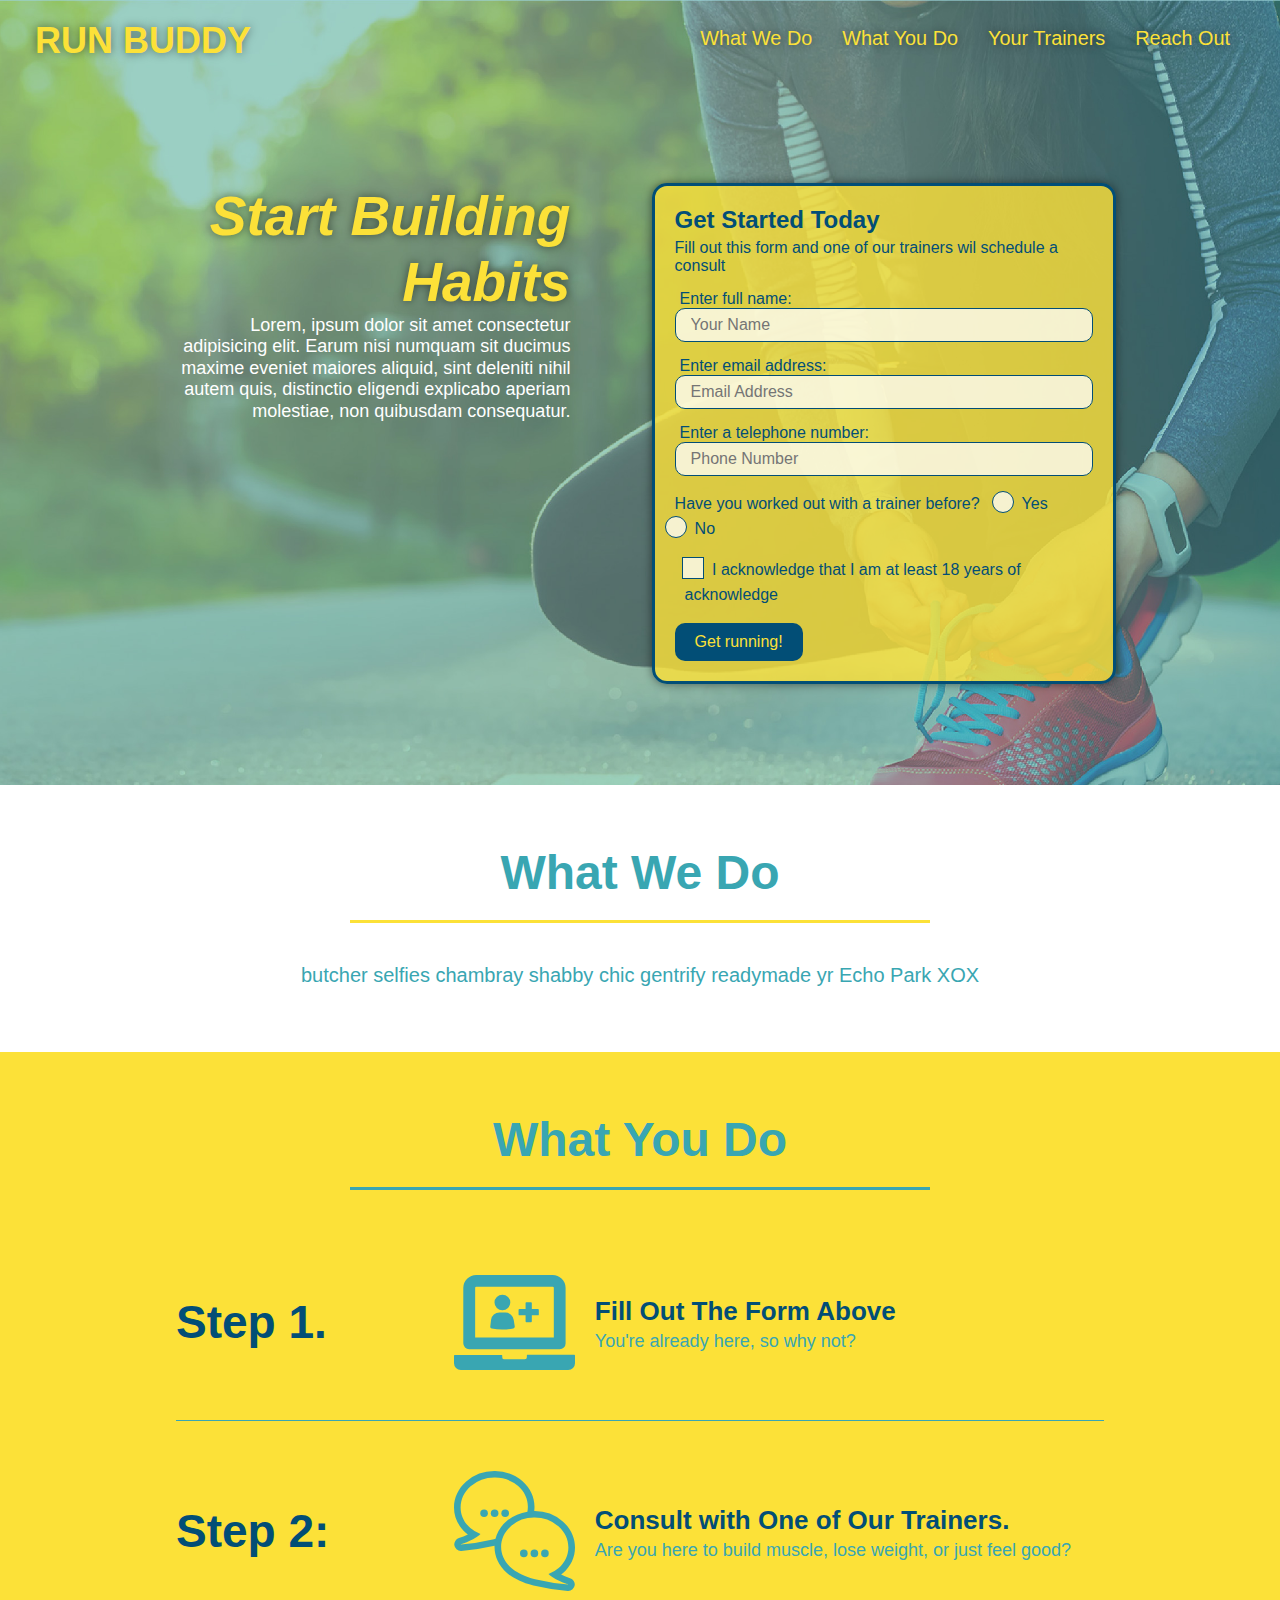
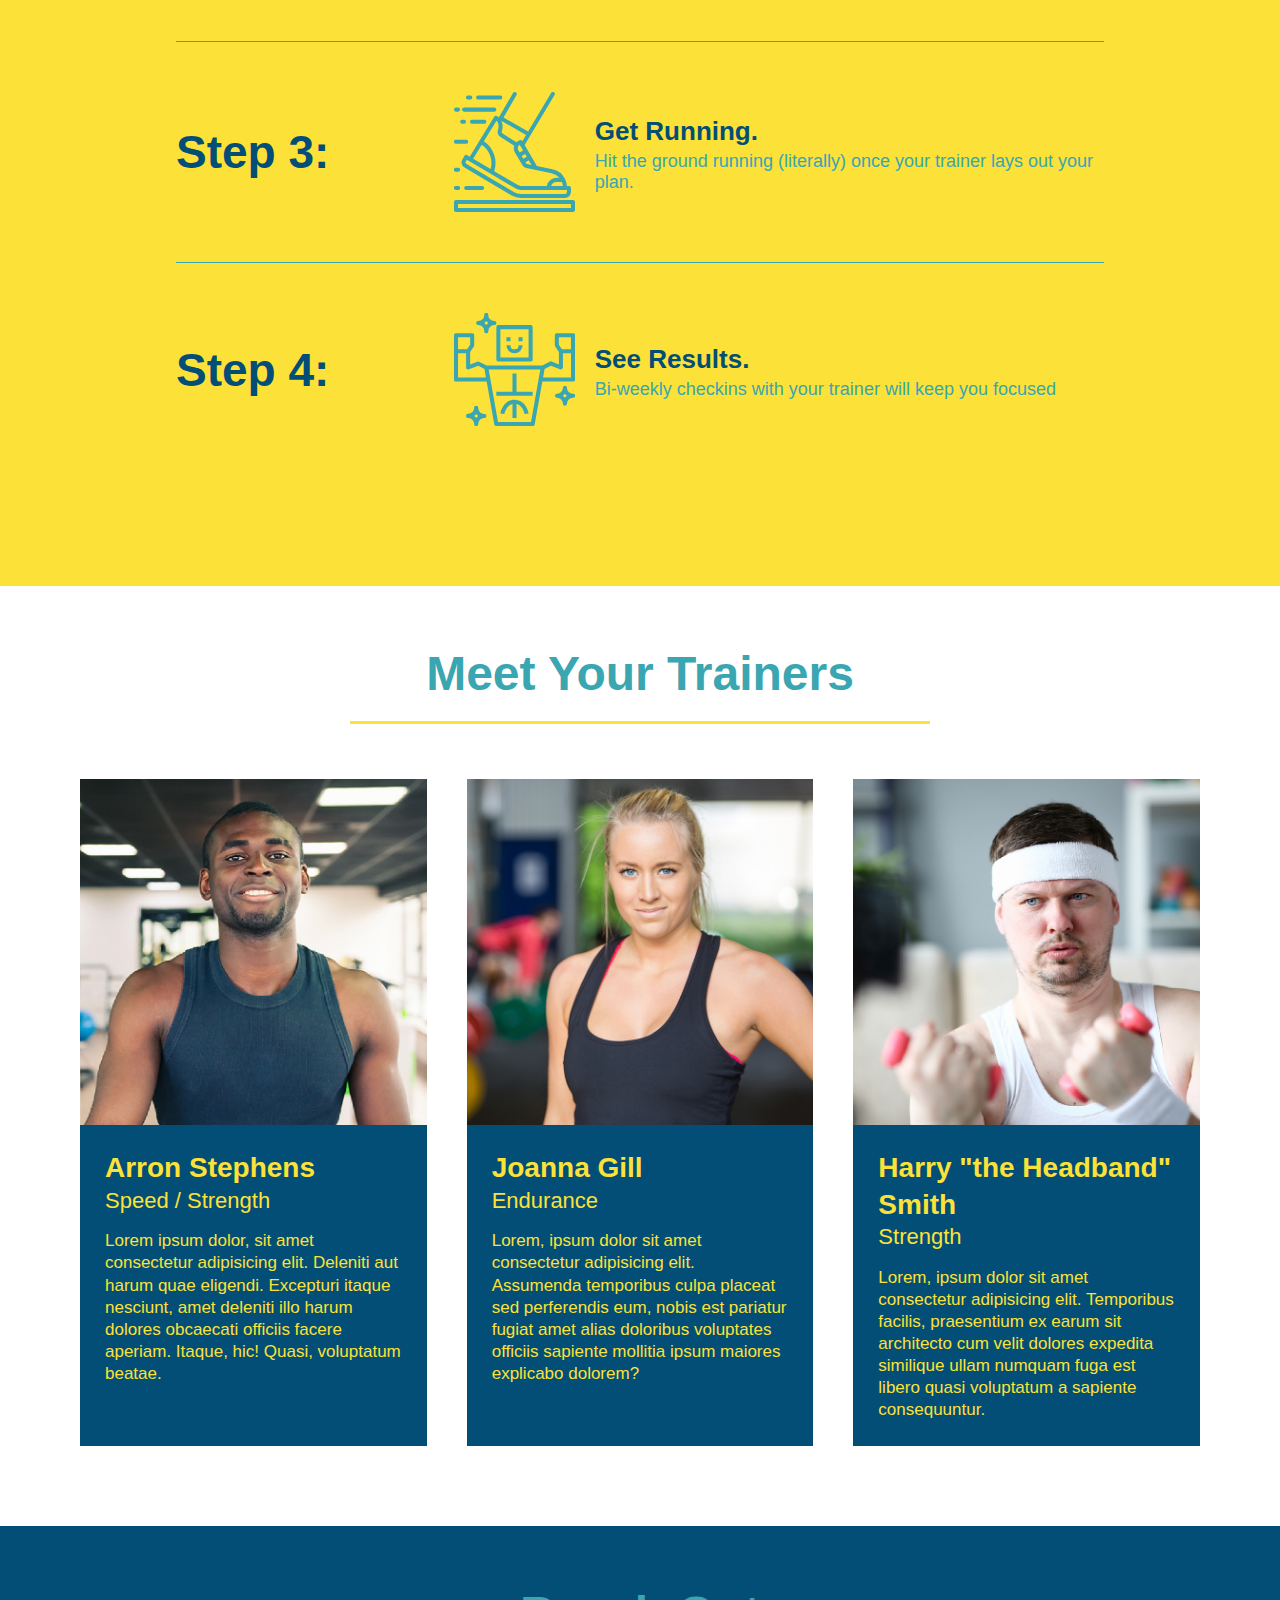
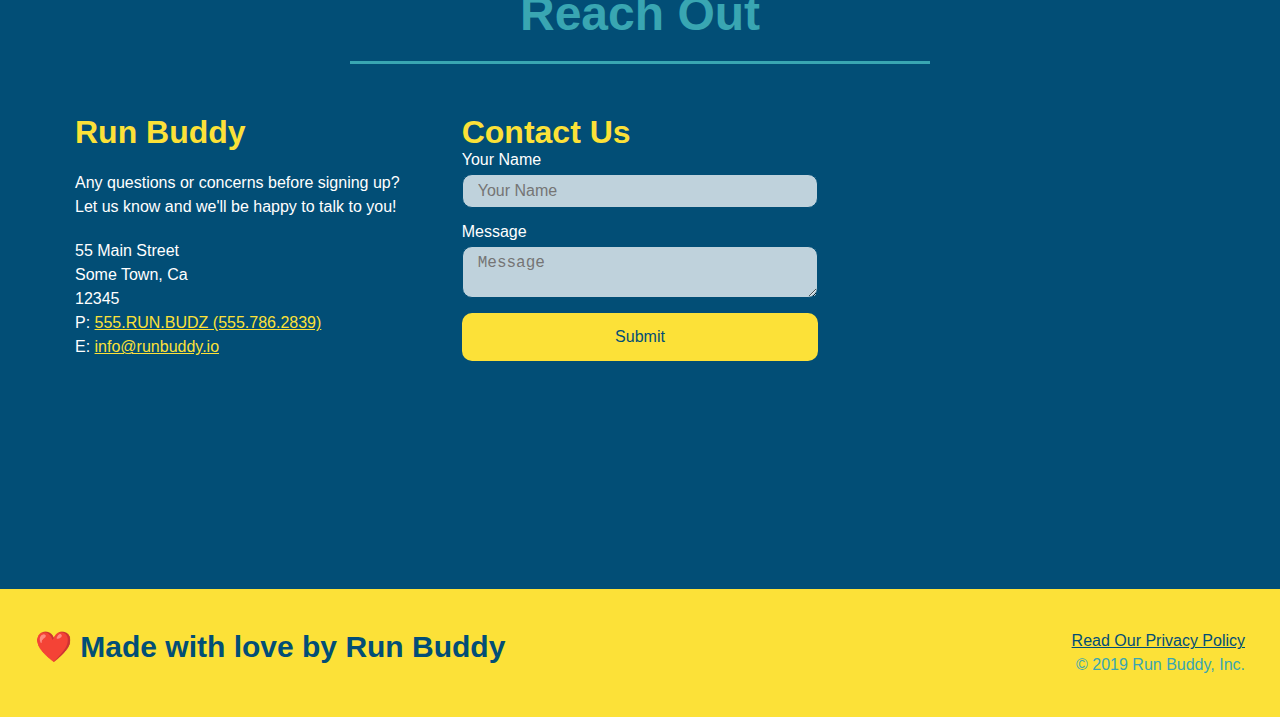
<file: index.html>
<!DOCTYP html>
<html lang="en">
    <head>
        <meta charset="UTF-8" />
        
        <title>Run Buddy</title>
        <link rel="stylesheet" href="./assets/css/style.css" />
    </head>
    <body>
        <!--navigation-->
        <header>
        <h1>
            <a href="index.html">RUN BUDDY</a>
        </h1>
        <nav>
            <!--Unordered list element-->
            <ul>
                <!--List item element-->
                <li>
                    <!--Anchor element-->
                    <a href="#what-we-do">What We Do</a>
                </li>
                <li>
                    <a href="#what-you-do">What You Do</a>
                </li>
                <li>
                    <a href="#your-trainers">Your Trainers</a>
                </li>
                <li>
                    <a href="#reach-out">Reach Out</a>
                </li>
            </ul>
        </nav>
        </header>

        <!--hero/jumbotron-->
        <section class="hero">
            <div class="hero-cta">
                <h2>Start Building Habits</h2>
                <p>Lorem, ipsum dolor sit amet consectetur adipisicing elit. Earum nisi numquam sit ducimus maxime eveniet maiores aliquid, sint deleniti nihil autem quis, distinctio eligendi explicabo aperiam molestiae, non quibusdam consequatur.</p>
            </div>
            <div class="hero-form">
                <h3>Get Started Today</h3>
                <p>Fill out this form and one of our trainers wil schedule a consult</p>
                <!--Add form element-->
                <form>
                    <label for="name">Enter full name:</label>
                    <input class="form-input" type="text" placeholder="Your Name" name="name" id="name" />
                    <label for="email">Enter email address:</label>
                    <input class="form-input" type="email" placeholder="Email Address" name="email" id="email" />
                    <label for="phone">Enter a telephone number:</label>
                    <input class="form-input" type="tel" placeholder="Phone Number" name="phone" id="phone"/>
                    <p>
                        Have you worked out with a trainer before?
                    <span class="radio-wrapper">
                        <input type="radio" name="trainer-confirm" id="trainer-yes" />
                        <label for="trainer-yes">Yes</label>
                    </span>
                    <span class="radio-wrapper">
                        <input type="radio" name="trainer-confirm" id="trainer-no" />
                        <label for="trainer-no">No</label>
                    </span>
                    </p>
                    <p>
                        <span class="checkbox-wrapper">
                        <input type="checkbox" name="age-confirm" id="checkbox" />
                        <label for="checkbox">
                            I acknowledge that I am at least 18 years of acknowledge
                        </label>
                    </span>
                    </p>
                    <button type="submit">
                        Get running!
                    </button>
                </form>
            </div>
        </section>
        <!-- end hero-->

        <!--"what we do" section-->
        <section id="what-we-do" class="intro">
            <div class="flex-row">
        <h2 class="section-title primary-border">What We Do</h2>
            </div>
            <div class="flex-row">
        <p>
            butcher selfies chambray shabby chic gentrify readymade yr Echo Park XOX
        </p>
            </div>
        </section>
        
        <!--"what you do" section-->
        <section id="what-you-do" class="steps">
            <div class="flex-row">
            <h2 class="section-title secondary-border">What You Do</h2>
            </div>
            <div class="step">
                <h3>Step 1.</h3>
                <div class="step-info">
                  <div class="step-img">
                    <img src="./assets/images/step-1.svg" alt="" />
                  </div>
                  <div class="step-text">
                    <h4>Fill Out The Form Above</h4>
                    <p>You're already here, so why not?</p>
                  </div>
                </div>
              </div>
            <div class="step">
                <h3>Step 2:</h3>
                <div class="step-info">
                    <div class="step-img">
                        <img src="./assets/images/step-2.svg" alt="" />
                    </div>
                    <div class="step-text">
                        <h4>Consult with One of Our Trainers.</h4>
                        <p>Are you here to build muscle, lose weight, or just feel good?</p>
                    </div>
                </div>
            </div>
            <div class="step">
                <h3>Step 3:</h3>
                <div class="step-info">
                    <div class="step-img">
                        <img src="./assets/images/step-3.svg" alt="" />
                    </div>
                     <div class="step-text">
                        <h4>Get Running.</h4>
                        <p>Hit the ground running (literally) once your trainer lays out your plan.</p>
                    </div>
                </div>
            </div>
            <div class="step">
                <h3>Step 4:</h3>
                <div class="step-info">
                    <div class="step-img" > 
                        <img src="./assets/images/step-4.svg" alt="" />
                    </div>
                        <div class="step-text">
                            <h4>See Results.</h4>
                            <p>Bi-weekly checkins with your trainer will keep you focused</p>
                        </div>
                </div>
            </div>
        </section>
        
        <!--meet the trainers"-->
        <section id="your-trainers">
        <div class="flex-row">
            <h2 class="section-title primary-border">Meet Your Trainers</h2>
        </div>
        <div class="trainers">
            <article class="trainer">
                <img src="./assets/images/trainer-1.jpg" alt="Arron Stephens in his workout clothes, ready to pump iron" />
                <div class="trainer-bio">
                    <h3 class="trainer-name">Arron Stephens</h3>
                    <h4 class="trainer-role">Speed / Strength</h4>
                    <p>
                       Lorem ipsum dolor, sit amet consectetur adipisicing elit. Deleniti aut harum quae eligendi. Excepturi itaque nesciunt, amet deleniti illo harum dolores obcaecati officiis facere aperiam. Itaque, hic! Quasi, voluptatum beatae.
                    </p>
                </div>
            </article>
            <!--second trainer-->
            <article class="trainer">
                <img src="./assets/images/trainer-2.jpg" alt="Joanna Gill cooling off after a workout" /> 
                <div class="trainer-bio">
                    <h3 class="trainer-name">Joanna Gill</h3>
                    <h4 class="trainer-role">Endurance</h4>
                     <p>Lorem, ipsum dolor sit amet consectetur adipisicing elit. Assumenda temporibus culpa placeat sed perferendis eum, nobis est pariatur fugiat amet alias doloribus voluptates officiis sapiente mollitia ipsum maiores explicabo dolorem?</p>
                </div>
                
            </article>
            <!--third trainer-->
            <article class="trainer">
                <img src="./assets/images/trainer-3.jpg" alt="Harry Smith wearing a headband and lifting comically small pink weights" />
                <div class="trainer-bio">
                    <h3 class="trainer-name">Harry "the Headband" Smith</h3>
                    <h4 class="trainer-role">Strength</h4>
                    <p>
                        Lorem, ipsum dolor sit amet consectetur adipisicing elit. Temporibus facilis, praesentium ex earum sit architecto cum velit dolores expedita similique ullam numquam fuga est libero quasi voluptatum a sapiente consequuntur.
                    </p>
                </div>
            </article>
        </div>
        </section>

        <!-- reach out section-->
        <section id="reach-out" class="contact">
            <h2 class="section-title secondary-border">Reach Out</h2>
                
                <div class="contact-info">
                    <div>
                      <h3>Run Buddy</h3>
                      <p>
                        Any questions or concerns before signing up?
                        <br />
                        Let us know and we'll be happy to talk to you!
                      </p>
                  
                      <address>
                        55 Main Street <br />
                        Some Town, Ca <br />
                        12345 <br />
                        P: <a href="tel:555.786.2839">555.RUN.BUDZ (555.786.2839)</a><br />
                        E: <a href="mailto://info@runbuddy.io">info@runbuddy.io</a>
                      </address>
                  
                    </div>
                  
                    <div class="contact-form">
                      <h3>Contact Us</h3>
                      <form>
                        <label for="contact-name">Your Name</label>
                        <input type="text" id="contact-name" placeholder="Your Name" />
                  
                        <label for="contact-message">Message</label>
                        <textarea id="contact-message" placeholder="Message"></textarea>
                  
                        <button type="submit">Submit</button>
                      </form>
                    </div>
                  
                    <iframe
                      src="https://www.google.com/maps/embed?pb=!1m14!1m12!1m3!1d12182.30520634488!2d-74.0652613!3d40.2407219!2m3!1f0!2f0!3f0!3m2!1i1024!2i768!4f13.1!5e0!3m2!1sen!2sus!4v1561060983193!5m2!1sen!2sus"
                      frameborder="0" style="border:0" allowfullscreen></iframe>
                  
                  </div>
        </section>

        <!-- footer-->
        <footer>
            <h2>❤️ Made with love by Run Buddy</h2>
            <div>
                <a href="./privacy-policy.html">Read Our Privacy Policy</a><br />
                &copy; 2019 Run Buddy, Inc.
            </div>
        </footer>
    </body>
</html>
</file>
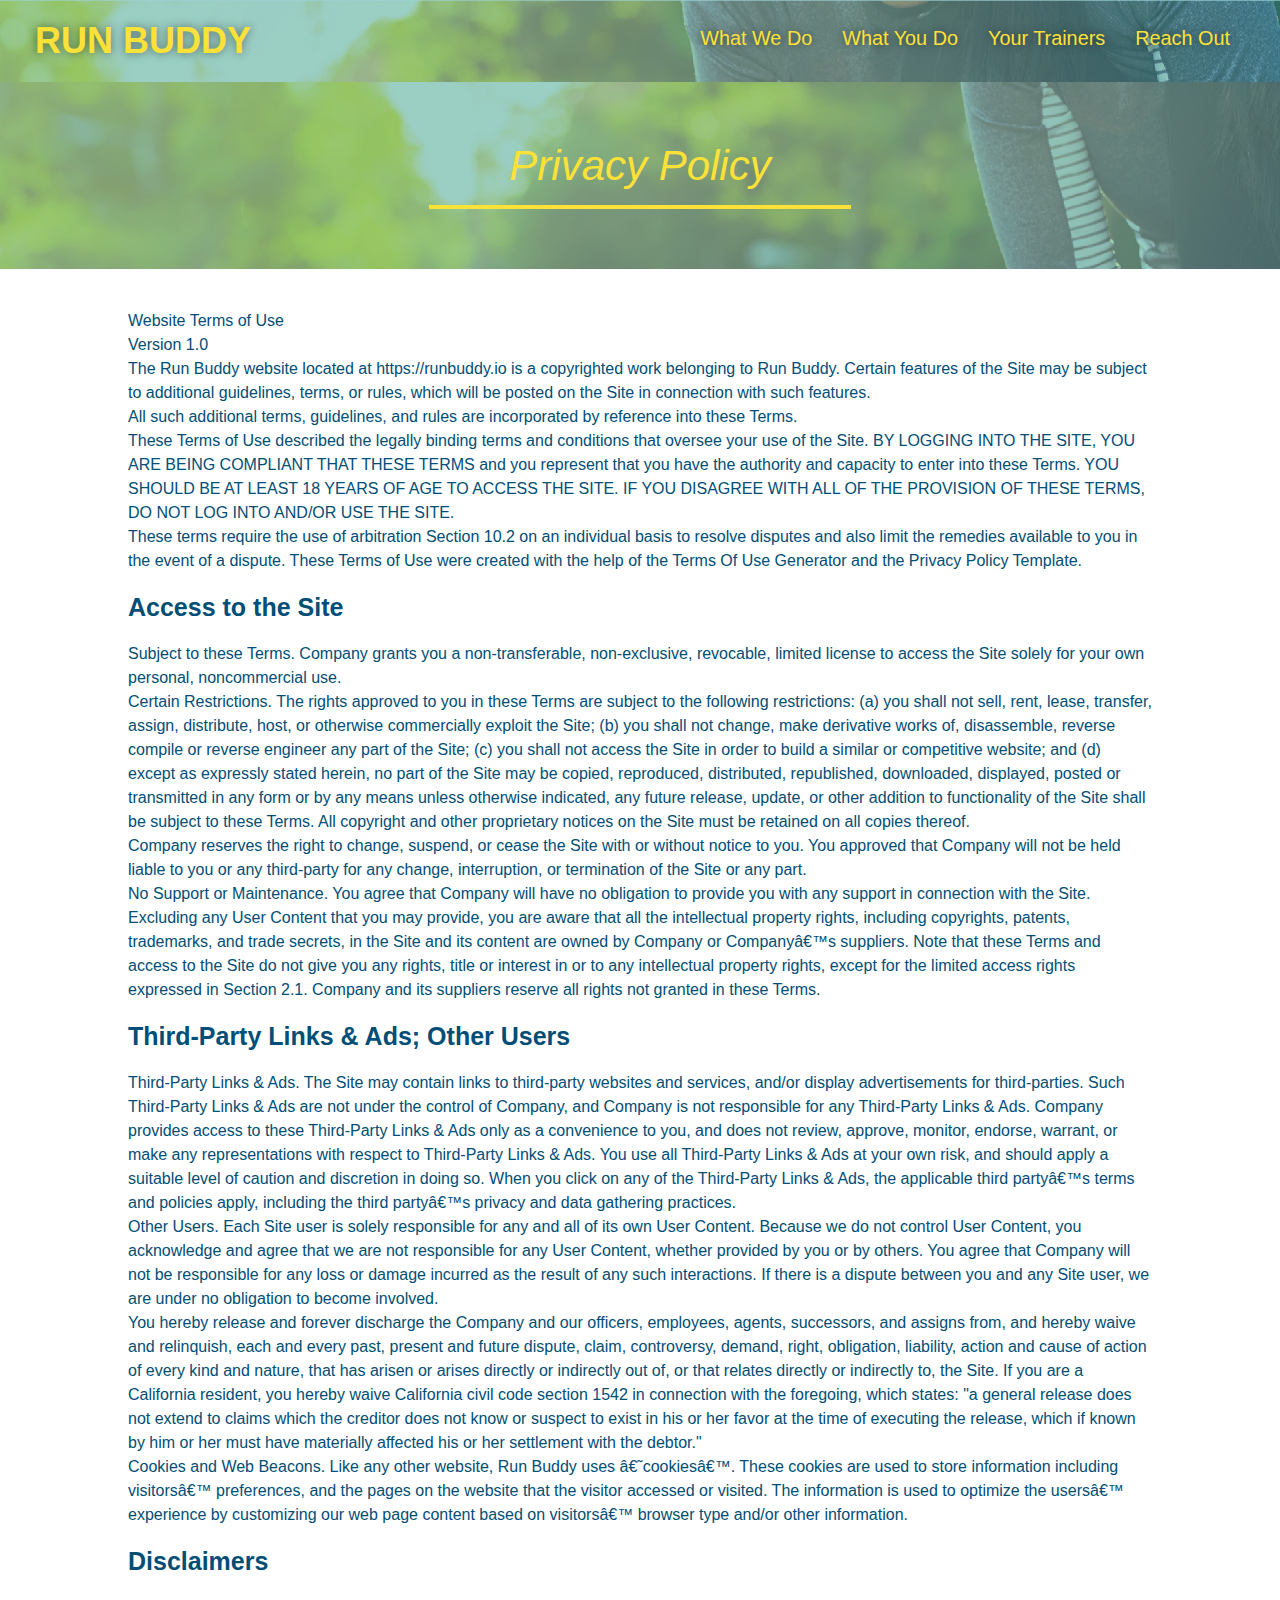
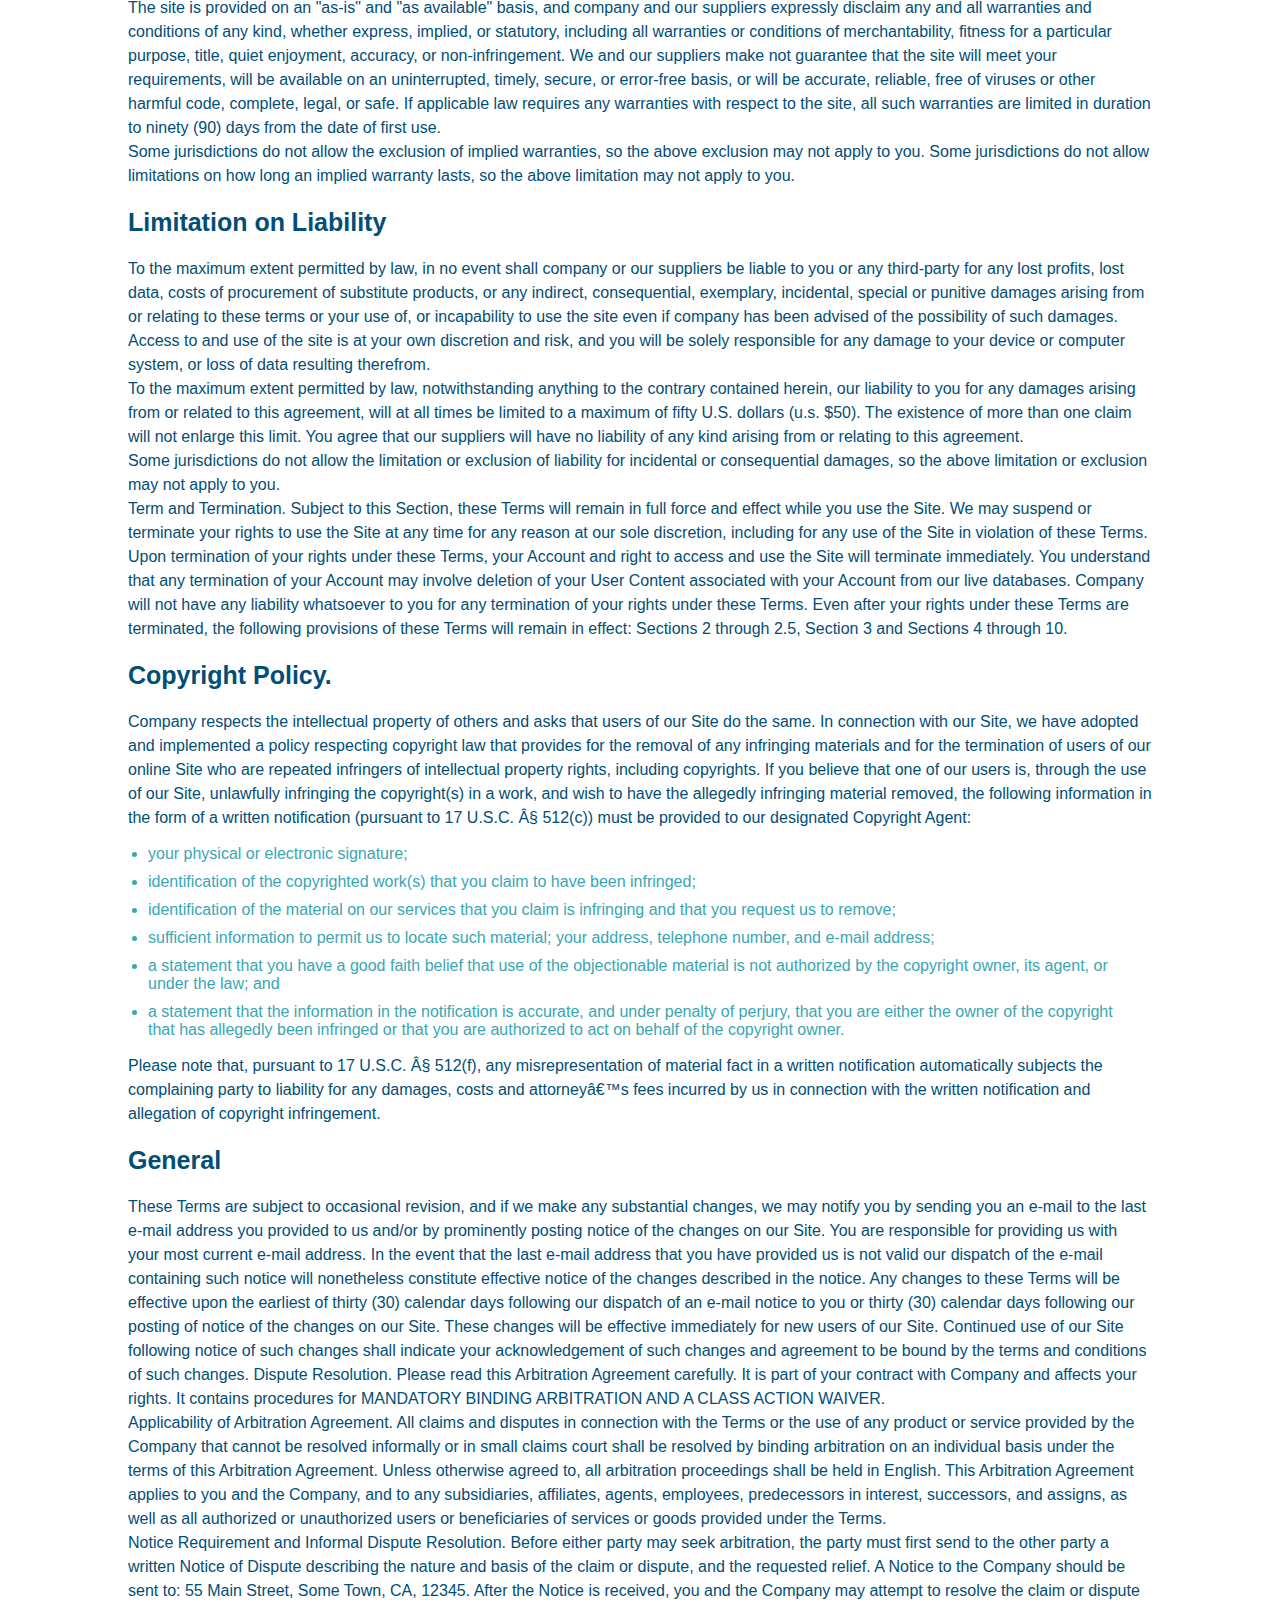
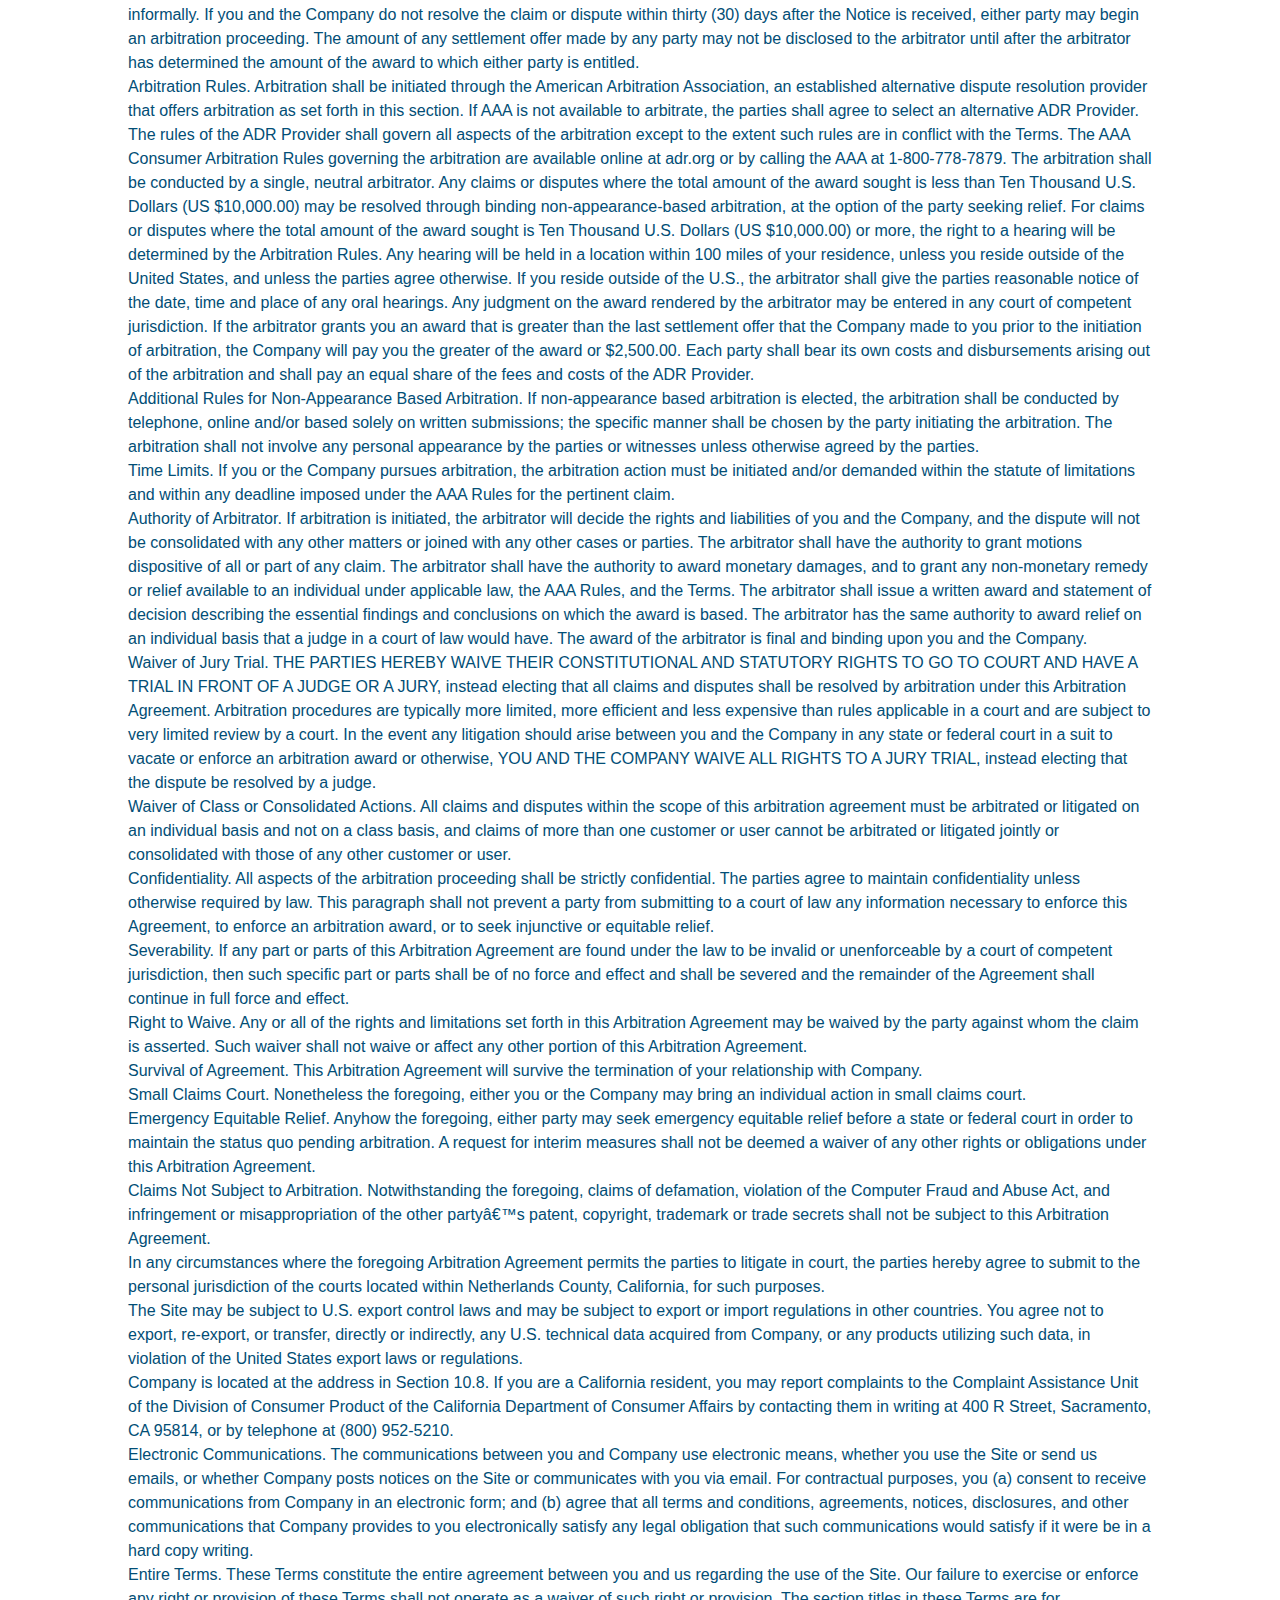
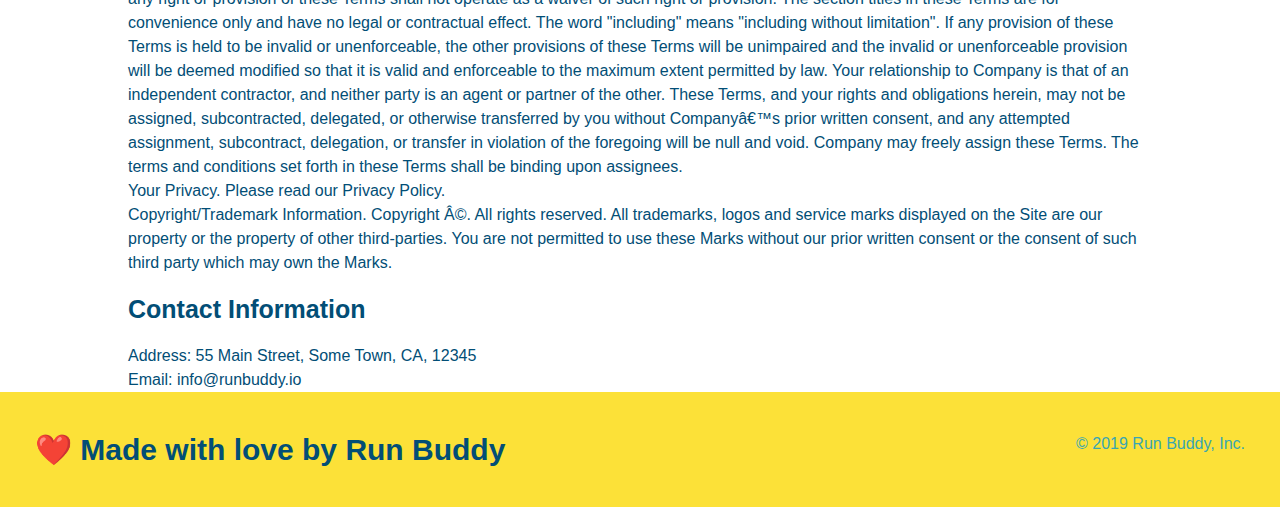
<file: privacy-policy.html>
<!DOCTYPE html>
<html lang="en">
<head>
    <meta charset="UTF-8">
    <meta name="viewport" content="width=device-width, initial-scale=1.0" />
    <title>Privacy Policy - Run Buddy</title>
    <link rel="stylesheet" href="./assets/css/style.css" />
    <link rel="stylesheet" href="./assets/css/secondary-styles.css" />
</head>
<body>
    <header>
        <h1>
            <a href="index.html">RUN BUDDY</a>
        </h1>
        <nav>
            <!--Unordered list element-->
            <ul>
                <!--List item element-->
                <li>
                    <!--Anchor element-->
                    <a href="./index.html#what-we-do">What We Do</a>
                </li>
                <li>
                    <a href="./index.html#what-you-do">What You Do</a>
                </li>
                <li>
                    <a href="./index.html#your-trainers">Your Trainers</a>
                </li>
                <li>
                    <a href="./index.html#reach-out">Reach Out</a>
                </li>
            </ul>
        </nav>
        </header>
        <section class="hero">
            <h2 class="page-title">
                Privacy Policy
            </h2>
        </section>
        <article class="secondary-content">
            <p>
                Website Terms of Use
              </p>
        
              <p>
                Version 1.0
              </p>
        
              <p>
                The Run Buddy website located at https://runbuddy.io is a copyrighted work belonging to Run Buddy. Certain
                features of the Site may be subject to additional guidelines, terms, or rules, which will be posted on the Site
                in connection with such features.
              </p>
        
              <p>
                All such additional terms, guidelines, and rules are incorporated by reference into these Terms.
              </p>
        
              <p>
                These Terms of Use described the legally binding terms and conditions that oversee your use of the Site. BY
                LOGGING INTO THE SITE, YOU ARE BEING COMPLIANT THAT THESE TERMS and you represent that you have the authority
                and capacity to enter into these Terms. YOU SHOULD BE AT LEAST 18 YEARS OF AGE TO ACCESS THE SITE. IF YOU
                DISAGREE WITH ALL OF THE PROVISION OF THESE TERMS, DO NOT LOG INTO AND/OR USE THE SITE.
              </p>
        
              <p>
                These terms require the use of arbitration Section 10.2 on an individual basis to resolve disputes and also
                limit the remedies available to you in the event of a dispute. These Terms of Use were created with the help of
                the Terms Of Use Generator and the Privacy Policy Template.
              </p>
        
              <h3>
                Access to the Site
              </h3>
        
              <p>
                Subject to these Terms. Company grants you a non-transferable, non-exclusive, revocable, limited license to
                access the Site solely for your own personal, noncommercial use.
              </p>
        
              <p>
                Certain Restrictions. The rights approved to you in these Terms are subject to the following restrictions: (a)
                you shall not sell, rent, lease, transfer, assign, distribute, host, or otherwise commercially exploit the Site;
                (b) you shall not change, make derivative works of, disassemble, reverse compile or reverse engineer any part of
                the Site; (c) you shall not access the Site in order to build a similar or competitive website; and (d) except
                as expressly stated herein, no part of the Site may be copied, reproduced, distributed, republished, downloaded,
                displayed, posted or transmitted in any form or by any means unless otherwise indicated, any future release,
                update, or other addition to functionality of the Site shall be subject to these Terms. All copyright and other
                proprietary notices on the Site must be retained on all copies thereof.
              </p>
        
              <p>
                Company reserves the right to change, suspend, or cease the Site with or without notice to you. You approved
                that Company will not be held liable to you or any third-party for any change, interruption, or termination of
                the Site or any part.
              </p>
        
              <p>
                No Support or Maintenance. You agree that Company will have no obligation to provide you with any support in
                connection with the Site.
              </p>
        
              <p>
                Excluding any User Content that you may provide, you are aware that all the intellectual property rights,
                including copyrights, patents, trademarks, and trade secrets, in the Site and its content are owned by Company
                or Companyâ€™s suppliers. Note that these Terms and access to the Site do not give you any rights, title or
                interest in or to any intellectual property rights, except for the limited access rights expressed in Section
                2.1. Company and its suppliers reserve all rights not granted in these Terms.
              </p>
        
              <h3>
                Third-Party Links & Ads; Other Users
              </h3>
        
              <p>
                Third-Party Links & Ads. The Site may contain links to third-party websites and services, and/or display
                advertisements for third-parties. Such Third-Party Links & Ads are not under the control of Company, and Company
                is not responsible for any Third-Party Links & Ads. Company provides access to these Third-Party Links & Ads
                only as a convenience to you, and does not review, approve, monitor, endorse, warrant, or make any
                representations with respect to Third-Party Links & Ads. You use all Third-Party Links & Ads at your own risk,
                and should apply a suitable level of caution and discretion in doing so. When you click on any of the
                Third-Party Links & Ads, the applicable third partyâ€™s terms and policies apply, including the third partyâ€™s
                privacy and data gathering practices.
              </p>
        
              <p>
                Other Users. Each Site user is solely responsible for any and all of its own User Content. Because we do not
                control User Content, you acknowledge and agree that we are not responsible for any User Content, whether
                provided by you or by others. You agree that Company will not be responsible for any loss or damage incurred as
                the result of any such interactions. If there is a dispute between you and any Site user, we are under no
                obligation to become involved.
              </p>
        
              <p>
                You hereby release and forever discharge the Company and our officers, employees, agents, successors, and
                assigns from, and hereby waive and relinquish, each and every past, present and future dispute, claim,
                controversy, demand, right, obligation, liability, action and cause of action of every kind and nature, that has
                arisen or arises directly or indirectly out of, or that relates directly or indirectly to, the Site. If you are
                a California resident, you hereby waive California civil code section 1542 in connection with the foregoing,
                which states: "a general release does not extend to claims which the creditor does not know or suspect to exist
                in his or her favor at the time of executing the release, which if known by him or her must have materially
                affected his or her settlement with the debtor."
              </p>
        
              <p>
                Cookies and Web Beacons. Like any other website, Run Buddy uses â€˜cookiesâ€™. These cookies are used to store
                information including visitorsâ€™ preferences, and the pages on the website that the visitor accessed or visited.
                The information is used to optimize the usersâ€™ experience by customizing our web page content based on visitorsâ€™
                browser type and/or other information.
              </p>
        
              <h3>
                Disclaimers
              </h3>
        
              <p>
                The site is provided on an "as-is" and "as available" basis, and company and our suppliers expressly disclaim
                any and all warranties and conditions of any kind, whether express, implied, or statutory, including all
                warranties or conditions of merchantability, fitness for a particular purpose, title, quiet enjoyment, accuracy,
                or non-infringement. We and our suppliers make not guarantee that the site will meet your requirements, will be
                available on an uninterrupted, timely, secure, or error-free basis, or will be accurate, reliable, free of
                viruses or other harmful code, complete, legal, or safe. If applicable law requires any warranties with respect
                to the site, all such warranties are limited in duration to ninety (90) days from the date of first use.
              </p>
        
              <p>
                Some jurisdictions do not allow the exclusion of implied warranties, so the above exclusion may not apply to
                you. Some jurisdictions do not allow limitations on how long an implied warranty lasts, so the above limitation
                may not apply to you.
              </p>
        
              <h3>
                Limitation on Liability
              </h3>
        
              <p>
                To the maximum extent permitted by law, in no event shall company or our suppliers be liable to you or any
                third-party for any lost profits, lost data, costs of procurement of substitute products, or any indirect,
                consequential, exemplary, incidental, special or punitive damages arising from or relating to these terms or
                your use of, or incapability to use the site even if company has been advised of the possibility of such
                damages. Access to and use of the site is at your own discretion and risk, and you will be solely responsible
                for any damage to your device or computer system, or loss of data resulting therefrom.
              </p>
        
              <p>
                To the maximum extent permitted by law, notwithstanding anything to the contrary contained herein, our liability
                to you for any damages arising from or related to this agreement, will at all times be limited to a maximum of
                fifty U.S. dollars (u.s. $50). The existence of more than one claim will not enlarge this limit. You agree that
                our suppliers will have no liability of any kind arising from or relating to this agreement.
              </p>
        
              <p>
                Some jurisdictions do not allow the limitation or exclusion of liability for incidental or consequential
                damages, so the above limitation or exclusion may not apply to you.
              </p>
        
              <p>
                Term and Termination. Subject to this Section, these Terms will remain in full force and effect while you use
                the Site. We may suspend or terminate your rights to use the Site at any time for any reason at our sole
                discretion, including for any use of the Site in violation of these Terms. Upon termination of your rights under
                these Terms, your Account and right to access and use the Site will terminate immediately. You understand that
                any termination of your Account may involve deletion of your User Content associated with your Account from our
                live databases. Company will not have any liability whatsoever to you for any termination of your rights under
                these Terms. Even after your rights under these Terms are terminated, the following provisions of these Terms
                will remain in effect: Sections 2 through 2.5, Section 3 and Sections 4 through 10.
              </p>
        
              <h3>
                Copyright Policy.
              </h3>
        
              <p>
                Company respects the intellectual property of others and asks that users of our Site do the same. In connection
                with our Site, we have adopted and implemented a policy respecting copyright law that provides for the removal
                of any infringing materials and for the termination of users of our online Site who are repeated infringers of
                intellectual property rights, including copyrights. If you believe that one of our users is, through the use of
                our Site, unlawfully infringing the copyright(s) in a work, and wish to have the allegedly infringing material
                removed, the following information in the form of a written notification (pursuant to 17 U.S.C. Â§ 512(c)) must
                be provided to our designated Copyright Agent:
              </p>
        
              <ul>
                <li>
                  your physical or electronic signature;
                </li>
                <li>
                  identification of the copyrighted work(s) that you claim to have been infringed;
                </li>
                <li>
                  identification of the material on our services that you claim is infringing and that you request us to remove;
                </li>
                <li>
                  sufficient information to permit us to locate such material; your address, telephone number, and e-mail
                  address;
                </li>
                <li>
                  a statement that you have a good faith belief that use of the objectionable material is not authorized by the
                  copyright owner, its agent, or under the law; and
                </li>
                <li>
                  a statement that the information in the notification is accurate, and under penalty of perjury, that you are
                  either the owner of the copyright that has allegedly been infringed or that you are authorized to act on
                  behalf of the copyright owner.
                </li>
              </ul>
        
              <p>
                Please note that, pursuant to 17 U.S.C. Â§ 512(f), any misrepresentation of material fact in a written
                notification automatically subjects the complaining party to liability for any damages, costs and attorneyâ€™s
                fees incurred by us in connection with the written notification and allegation of copyright infringement.
              </p>
        
              <h3>
                General
              </h3>
        
              <p>
                These Terms are subject to occasional revision, and if we make any substantial changes, we may notify you by
                sending you an e-mail to the last e-mail address you provided to us and/or by prominently posting notice of the
                changes on our Site. You are responsible for providing us with your most current e-mail address. In the event
                that the last e-mail address that you have provided us is not valid our dispatch of the e-mail containing such
                notice will nonetheless constitute effective notice of the changes described in the notice. Any changes to these
                Terms will be effective upon the earliest of thirty (30) calendar days following our dispatch of an e-mail
                notice to you or thirty (30) calendar days following our posting of notice of the changes on our Site. These
                changes will be effective immediately for new users of our Site. Continued use of our Site following notice of
                such changes shall indicate your acknowledgement of such changes and agreement to be bound by the terms and
                conditions of such changes. Dispute Resolution. Please read this Arbitration Agreement carefully. It is part of
                your contract with Company and affects your rights. It contains procedures for MANDATORY BINDING ARBITRATION AND
                A CLASS ACTION WAIVER.
              </p>
        
              <p>
                Applicability of Arbitration Agreement. All claims and disputes in connection with the Terms or the use of any
                product or service provided by the Company that cannot be resolved informally or in small claims court shall be
                resolved by binding arbitration on an individual basis under the terms of this Arbitration Agreement. Unless
                otherwise agreed to, all arbitration proceedings shall be held in English. This Arbitration Agreement applies to
                you and the Company, and to any subsidiaries, affiliates, agents, employees, predecessors in interest,
                successors, and assigns, as well as all authorized or unauthorized users or beneficiaries of services or goods
                provided under the Terms.
              </p>
        
              <p>
                Notice Requirement and Informal Dispute Resolution. Before either party may seek arbitration, the party must
                first send to the other party a written Notice of Dispute describing the nature and basis of the claim or
                dispute, and the requested relief. A Notice to the Company should be sent to: 55 Main Street, Some Town, CA,
                12345. After the Notice is received, you and the Company may attempt to resolve the claim or dispute informally.
                If you and the Company do not resolve the claim or dispute within thirty (30) days after the Notice is received,
                either party may begin an arbitration proceeding. The amount of any settlement offer made by any party may not
                be disclosed to the arbitrator until after the arbitrator has determined the amount of the award to which either
                party is entitled.
              </p>
        
              <p>
                Arbitration Rules. Arbitration shall be initiated through the American Arbitration Association, an established
                alternative dispute resolution provider that offers arbitration as set forth in this section. If AAA is not
                available to arbitrate, the parties shall agree to select an alternative ADR Provider. The rules of the ADR
                Provider shall govern all aspects of the arbitration except to the extent such rules are in conflict with the
                Terms. The AAA Consumer Arbitration Rules governing the arbitration are available online at adr.org or by
                calling the AAA at 1-800-778-7879. The arbitration shall be conducted by a single, neutral arbitrator. Any
                claims or disputes where the total amount of the award sought is less than Ten Thousand U.S. Dollars (US
                $10,000.00) may be resolved through binding non-appearance-based arbitration, at the option of the party seeking
                relief. For claims or disputes where the total amount of the award sought is Ten Thousand U.S. Dollars (US
                $10,000.00) or more, the right to a hearing will be determined by the Arbitration Rules. Any hearing will be
                held in a location within 100 miles of your residence, unless you reside outside of the United States, and
                unless the parties agree otherwise. If you reside outside of the U.S., the arbitrator shall give the parties
                reasonable notice of the date, time and place of any oral hearings. Any judgment on the award rendered by the
                arbitrator may be entered in any court of competent jurisdiction. If the arbitrator grants you an award that is
                greater than the last settlement offer that the Company made to you prior to the initiation of arbitration, the
                Company will pay you the greater of the award or $2,500.00. Each party shall bear its own costs and
                disbursements arising out of the arbitration and shall pay an equal share of the fees and costs of the ADR
                Provider.
              </p>
        
              <p>
                Additional Rules for Non-Appearance Based Arbitration. If non-appearance based arbitration is elected, the
                arbitration shall be conducted by telephone, online and/or based solely on written submissions; the specific
                manner shall be chosen by the party initiating the arbitration. The arbitration shall not involve any personal
                appearance by the parties or witnesses unless otherwise agreed by the parties.
              </p>
        
              <p>
                Time Limits. If you or the Company pursues arbitration, the arbitration action must be initiated and/or demanded
                within the statute of limitations and within any deadline imposed under the AAA Rules for the pertinent claim.
              </p>
        
              <p>
                Authority of Arbitrator. If arbitration is initiated, the arbitrator will decide the rights and liabilities of
                you and the Company, and the dispute will not be consolidated with any other matters or joined with any other
                cases or parties. The arbitrator shall have the authority to grant motions dispositive of all or part of any
                claim. The arbitrator shall have the authority to award monetary damages, and to grant any non-monetary remedy
                or relief available to an individual under applicable law, the AAA Rules, and the Terms. The arbitrator shall
                issue a written award and statement of decision describing the essential findings and conclusions on which the
                award is based. The arbitrator has the same authority to award relief on an individual basis that a judge in a
                court of law would have. The award of the arbitrator is final and binding upon you and the Company.
              </p>
        
              <p>
                Waiver of Jury Trial. THE PARTIES HEREBY WAIVE THEIR CONSTITUTIONAL AND STATUTORY RIGHTS TO GO TO COURT AND HAVE
                A TRIAL IN FRONT OF A JUDGE OR A JURY, instead electing that all claims and disputes shall be resolved by
                arbitration under this Arbitration Agreement. Arbitration procedures are typically more limited, more efficient
                and less expensive than rules applicable in a court and are subject to very limited review by a court. In the
                event any litigation should arise between you and the Company in any state or federal court in a suit to vacate
                or enforce an arbitration award or otherwise, YOU AND THE COMPANY WAIVE ALL RIGHTS TO A JURY TRIAL, instead
                electing that the dispute be resolved by a judge.
              </p>
        
              <p>
                Waiver of Class or Consolidated Actions. All claims and disputes within the scope of this arbitration agreement
                must be arbitrated or litigated on an individual basis and not on a class basis, and claims of more than one
                customer or user cannot be arbitrated or litigated jointly or consolidated with those of any other customer or
                user.
              </p>
        
              <p>
                Confidentiality. All aspects of the arbitration proceeding shall be strictly confidential. The parties agree to
                maintain confidentiality unless otherwise required by law. This paragraph shall not prevent a party from
                submitting to a court of law any information necessary to enforce this Agreement, to enforce an arbitration
                award, or to seek injunctive or equitable relief.
              </p>
        
              <p>
                Severability. If any part or parts of this Arbitration Agreement are found under the law to be invalid or
                unenforceable by a court of competent jurisdiction, then such specific part or parts shall be of no force and
                effect and shall be severed and the remainder of the Agreement shall continue in full force and effect.
              </p>
        
              <p>
                Right to Waive. Any or all of the rights and limitations set forth in this Arbitration Agreement may be waived
                by the party against whom the claim is asserted. Such waiver shall not waive or affect any other portion of this
                Arbitration Agreement.
              </p>
        
              <p>
                Survival of Agreement. This Arbitration Agreement will survive the termination of your relationship with
                Company.
              </p>
        
              <p>
                Small Claims Court. Nonetheless the foregoing, either you or the Company may bring an individual action in small
                claims court.
              </p>
        
              <p>
                Emergency Equitable Relief. Anyhow the foregoing, either party may seek emergency equitable relief before a
                state or federal court in order to maintain the status quo pending arbitration. A request for interim measures
                shall not be deemed a waiver of any other rights or obligations under this Arbitration Agreement.
              </p>
        
              <p>
                Claims Not Subject to Arbitration. Notwithstanding the foregoing, claims of defamation, violation of the
                Computer Fraud and Abuse Act, and infringement or misappropriation of the other partyâ€™s patent, copyright,
                trademark or trade secrets shall not be subject to this Arbitration Agreement.
              </p>
        
              <p>
                In any circumstances where the foregoing Arbitration Agreement permits the parties to litigate in court, the
                parties hereby agree to submit to the personal jurisdiction of the courts located within Netherlands County,
                California, for such purposes.
              </p>
        
              <p>
                The Site may be subject to U.S. export control laws and may be subject to export or import regulations in other
                countries. You agree not to export, re-export, or transfer, directly or indirectly, any U.S. technical data
                acquired from Company, or any products utilizing such data, in violation of the United States export laws or
                regulations.
              </p>
        
              <p>
                Company is located at the address in Section 10.8. If you are a California resident, you may report complaints
                to the Complaint Assistance Unit of the Division of Consumer Product of the California Department of Consumer
                Affairs by contacting them in writing at 400 R Street, Sacramento, CA 95814, or by telephone at (800) 952-5210.
              </p>
        
              <p>
                Electronic Communications. The communications between you and Company use electronic means, whether you use the
                Site or send us emails, or whether Company posts notices on the Site or communicates with you via email. For
                contractual purposes, you (a) consent to receive communications from Company in an electronic form; and (b)
                agree that all terms and conditions, agreements, notices, disclosures, and other communications that Company
                provides to you electronically satisfy any legal obligation that such communications would satisfy if it were be
                in a hard copy writing.
              </p>
        
              <p>
                Entire Terms. These Terms constitute the entire agreement between you and us regarding the use of the Site. Our
                failure to exercise or enforce any right or provision of these Terms shall not operate as a waiver of such right
                or provision. The section titles in these Terms are for convenience only and have no legal or contractual
                effect. The word "including" means "including without limitation". If any provision of these Terms is held to be
                invalid or unenforceable, the other provisions of these Terms will be unimpaired and the invalid or
                unenforceable provision will be deemed modified so that it is valid and enforceable to the maximum extent
                permitted by law. Your relationship to Company is that of an independent contractor, and neither party is an
                agent or partner of the other. These Terms, and your rights and obligations herein, may not be assigned,
                subcontracted, delegated, or otherwise transferred by you without Companyâ€™s prior written consent, and any
                attempted assignment, subcontract, delegation, or transfer in violation of the foregoing will be null and void.
                Company may freely assign these Terms. The terms and conditions set forth in these Terms shall be binding upon
                assignees.
              </p>
        
              <p>
                Your Privacy. Please read our Privacy Policy.
              </p>
        
              <p>
                Copyright/Trademark Information. Copyright Â©. All rights reserved. All trademarks, logos and service marks
                displayed on the Site are our property or the property of other third-parties. You are not permitted to use
                these Marks without our prior written consent or the consent of such third party which may own the Marks.
              </p>
        
              <h3>
                Contact Information
              </h3>
        
              <p>
                Address: 55 Main Street, Some Town, CA, 12345
              </p>
        
              <p>
                Email: info@runbuddy.io
              </p>  
        </article>
        <footer>
            <h2>❤️ Made with love by Run Buddy</h2>
            <div>
                
                &copy; 2019 Run Buddy, Inc.
            </div>
        </footer>
    
</body>
</html>
</file>
<file: assets/css/style.css>
:root {
    --primary-color: #fce138;
    --secondary-color: #024e76;
    --tertiary-color: #39a6b2;
}

* {
    margin: 0;
    padding: 0;
    box-sizing: border-box;
}
body {
    color: var(--tertiary-color);
    font-family: Helvetica, Arial, sans-serif;
  }

  .section-title {
      font-size: 48px;
      color: var(--sec);
      border-bottom: 3px solid;
      padding-bottom: 20px;
      text-align: center;
      margin: 0 auto 35px auto;
      width: 50%;
  }

  .primary-border {
      border-color: var(--primary-color);
  }

  .secondary-border {
      border-color: var(--tertiary-color);
  }

  .text-left {
      text-align: left;
  }

  .text-right {
      text-align: right;
  }
  /*apply styles to <header>*/
header {
        padding: 20px 35px;
        background-color: var(--tertiary-color);
        display:flex;
        justify-content: space-between;
        flex-wrap: wrap;
        position: -webkit-sticky;
        position: sticky;
        top: 0;
        background-image: url("../images/hero-bg.jpg");
        background-size: cover;
        background-position: center;
        background-attachment: fixed;
        background-position: 80%;
        z-index: 9999;
  }

header h1 {
    font-weight: bold;
    font-size: 36px;
    color: var(--primary-color);
    margin: 0;
    text-shadow: 0 0 10px rgba(0, 0, 0, 0.5);
}

header a{
    text-decoration: none;
    color: var(--primary-color);
}

header nav {
    margin: 7px 0;
}

header nav ul {
    display:flex;
    flex-wrap: wrap;
    justify-content: space-between;
    align-items: center;
    list-style: none;
}

header nav ul li a {
    padding: 10px 15px;
    font-weight: lighter;
    font-size: 1.55vw;
    text-shadow: 0 0 10px rgba(0, 0, 0, 0.5);
}

header nav ul li a:hover {
    background: var(--primary-color);
    color: var(--secondary-color);
    border-radius: 15px;
    text-shadow: none;
}

footer {
    background: var(--primary-color);
    width: 100%;
    padding: 40px 35px;
    display:flex;
    justify-content: space-between;
    flex-wrap: wrap;
}

footer h2 {
    
    color: var(--secondary-color);
    font-size: 30px;
    margin: 0;
}

footer div {
   
    line-height: 1.5;
    text-align: right;
}

footer a {
    color: var(--secondary-color);
}

section {
    padding: 60px;
}

/*Hero Style Start */
.hero {
    background-image: url("../images/hero-bg.jpg");
    background-size: cover;
    background-position: center;
    display: flex;
    justify-content: center;
    flex-wrap: wrap;
    align-items: flex-start;
    background-attachment: fixed;
    background-position: 80%;
   
}

.hero-form {
    color: var(--secondary-color);
    background-color:rgba(252, 225, 56, 0.8);
    padding: 20px;
    border: solid 3px var(--secondary-color); 
    width: 40%;
    margin: 3.5%;
    box-shadow: 0 0 10px rgba(0, 0, 0, 0.5);
    border-radius: 15px;
}

.hero-cta {
    width: 35%;
    text-align: right;
    margin: 3.5%;
    color: #fff;
    font-size: 18px;
    line-height: 1.2;
}

.hero-cta h2 {
    font-style: italic;
    font-size: 55px;
    color: var(--primary-color);
    text-shadow: 0 0 10px rgba(0, 0, 0, 0.5);
}

.hero-form h3 {
    margin: 0;
    font-size: 24px;
}

.hero-form p {
    margin: 5px 0 15px 0;
}

.form-input {
    border: 1px solid var(--secondary-color);
    display: block;
    padding: 7px 15px;
    font-size: 16px;
    color: var(--secondary-color);
    width: 100%;
    margin-bottom: 15px;
    border-radius: 10px;
    background-color: rgba(255,255,255, 0.75);
}

.form-input:focus {
    background-color: rgba(255,255,255, 1);
    outline: none;
}

.hero-form label{
    margin: 0 5px;
}

.hero-form button {
    color: var(--primary-color);
    background-color: var(--secondary-color);
    border: none;
    padding: 10px 20px;
    font-size: 16px;
    border-radius: 10px;
}

.hero-form button:hover {
    background-color: var(--tertiary-color);
}

.checkbox-wrapper input, .radio-wrapper input {
    opacity: 0;
}

.checkbox-wrapper label, .radio-wrapper label {
    position: relative;
    left: 10px;
    margin: 10px;
    line-height: 1.6;
}

.checkbox-wrapper label::before, .radio-wrapper label::before {
    content: "";
    height: 20px;
    width: 20px;
    background: rgba(255, 255, 255, 0.75);
    border: 1px solid var(--secondary-color);
    position: absolute;
    top: -4px;
    left: -30px;
}

.radio-wrapper label::before {
    border-radius: 50%;
}

.radio-wrapper label::after {
    content: "";
    width: 20px;
    height: 20px;
    border-radius: 50%;
    background: var(--secondary-color);
    position: absolute;
    left: -29px;
    top: -3px;
    background-image: radial-gradient(circle, var(--tertiary-color), var(--secondary-color));
}

.checkbox-wrapper label::after {
    content: "";
    height: 6px;
    width: 14px;
    border-left: 2px solid var(--secondary-color);
    border-bottom: 2px solid var(--secondary-color);
    position: absolute;
    left: -26px;
    top: 1px;
    transform: rotate(-58deg);
}

.checkbox-wrapper input + label::after, 
.radio-wrapper input + label::after {
  content: none;
}

.checkbox-wrapper input:checked + label::after, 
.radio-wrapper input:checked + label::after {
  content: "";
}
/*Hero Style End */
/* intro start */

.intro p {
    line-height: 1.7;
    color: var(--tertiary-color);
    width: 80%;
    font-size: 20px;
    margin: 0 auto;
    text-align: center;
 }
 /* intro end */

 /* step start */

 .steps {
     background: var(--primary-color);
 }

 .step {
     margin: 50px auto;
     padding-bottom: 50px;
     width: 80%;
     display: flex;
     flex-wrap: wrap;
     align-items: center;
     justify-content: space-between;
 }

 .step:not(:last-child) {
    border-bottom: 1px solid var(--tertiary-color);
  }

 .step h3 {
     color: var(--secondary-color);
     font-size: 46px;
     flex: 1 30%;
 }

 .step-info {
     flex: 2 70%;
     display: flex;
     flex-wrap: wrap;
     align-items: center;
 }

 .step-img {
     flex: 1 12%;
     margin-right: 20px;
 }

 .step-img img {
     max-width: 100%;
 }

 .step-text {
     flex: 12;
 }

 .step-text p {
     color: var(--tertiary-color);
     font-size: 18px;
 }

 .step-text h4 {
     font-size: 26px;
     line-height: 1.5;
     color: var(--secondary-color);
 }

 /* end of steps */

 /*trainers section*/

 .trainers {
    width: 100%;
    margin: 0 auto;
    display: flex;
    flex-wrap: wrap;
    justify-content: space-around;
 }

 .trainer {
     margin: 20px;
     background: var(--secondary-color);
     color: var(--primary-color);
     flex: 1;
 }

 .trainer img {
     width: 100%;
 }

 .trainer-bio {
     padding: 25px;
     line-height: 1.3;
 }

 .trainer-bio h3 {
     font-size: 28px;
 }

 .trainer-bio h4 {
     font-weight: lighter;
     font-size: 22px;
     margin-bottom: 15px;
 }

 .trainer-bio p {
     font-size: 17px;
 }
 /* End Trainers section */

 /* Start Reach out styles */

 .contact {
     
     background: var(--secondary-color);
 }

 .contact-info {
     display: flex;
     justify-content: space-between;
     flex-wrap: wrap;
 }

 .contact-info > * {
     flex: 1;
     margin: 15px;
 }

 .contact-info iframe {
     height: 400px;
 }

 .contact-info div {
     color: white;
 }

 .contact-info h3 {
     color: var(--primary-color);
     font-size: 32px;
 }

 .contact-info p, .contact-info address {
     margin: 20px 0;
     line-height: 1.5;
     font-size: 16px;
     font-style: normal;
 }

 .contact-info a {
     color: var(--primary-color);
 }

 .contact-form input, .contact-form textarea {
     border: 1px solid var(--secondary-color);
     display: block;
     padding: 7px 15px;
     font-size: 16px;
     color: var(--secondary-color);
     width: 100%;
     margin-bottom: 15px;
     margin-top: 5px;
     border-radius: 10px;
     background-color: rgba(255,255,255, 0.75);
 }

 .contact-form input:focus, .contact-form textarea:focus {
     background-color: rgba(255,255,255, 1);
     outline: none;
 }

 .contact-form button {
     width: 100%;
     border: none;
     background: var(--primary-color);
     color: var(--secondary-color);
     text-align: center;
     padding: 15px 0;
     font-size: 16px;
     border-radius: 10px;
 }

 .contact-form button:hover {
     color: var(--primary-color);
     background: var(--tertiary-color);
 }
 /* reach out ends */

 .flex-row {
     display:flex;
 }

 /* MEDIA QUERY FOR SMALLER DESKTOP SCREENS AND SMALLER */
@media screen and (max-width: 980px) {
    header {
        padding-bottom: 0;
        justify-content: center;
        position: relative;
    }

    header h1 {
        width: 100%;
        text-align: center;
    }

    header nav ul {
        margin-top: 20px;
        width: 100%;
        justify-content: center;
    }

    header nav ul li a {
        font-size: 20px;
    }

    footer h2, footer div {
        text-align: center;
        width: 100%;
    }

    .hero-cta, .hero-form {
        width: 100%;
    }

    .hero-cta {
        text-align: center;
    }

    .section-title {
        width: 80%;
    }

    .trainer {
        flex: 0 70%;
    }

    .contact-info iframe {
        flex: 1 100%;
    }
  }
  
  /* MEDIA QUERY FOR TABLETS AND SMALLER */
  @media screen and (max-width: 768px) {

    section {
        padding: 30px 15px;
    }

    .step h3 {
        flex: 1 100%;
        text-align: center;
    }

    .step-info {
        flex: 2 100%;
        text-align: center;
        justify-content: center;
    }

    .step-img {
        flex: 0 32%;
        margin-right: 0;
        margin-top: 15px;
        margin-bottom: 15px;
    }

    .step-text {
        flex: 100%;
    }
 
  }
  
  /* MEDIA QUERY FOR MOBILE PHONES AND SMALLER */
  @media screen and (max-width: 575px) {

    .hero-form button {
        width: 100%;
    }

    .section-title {
        width: 95%;
    }

    .intro p {
        width: 100%;
    }

    .trainer {
        flex: 0 100%;
    }

    .contact-info {
        text-align: center;
    }

    .contact-info > * {
        flex: 0 100%;
    }

    .contact-form {
        order: 3;
    }
 
  }
</file>
<file: assets/css/secondary-styles.css>
.hero {
    background-position: bottom;
    height: auto;
    text-align: center;
    margin-bottom: 40px;
}

.page-title {
    color: #fce138;
    display: inline-block;
    border-bottom: 4px solid #fce138;
    padding: 0 80px 15px 80px;
    font-weight: normal;
    font-size: 42px;
    font-style: italic;
}

.secondary-content {
    width: 80%;
    margin: 0 auto;
    color: #024e76;
}

.secondary-content h3 {
    font-size: 25px;
    margin: 20px 0 20px 0;
}

.secondary-content p {
    font-size: 16px;
    line-height: 1.5;
    margin: 0 auto;
}

.secondary-content ul {
    margin: 15px 20px 15px 20px;
}

.secondary-content ul li {
    color: #39a6b2;
    margin: 10px 0 10px 0; 
}
</file>
